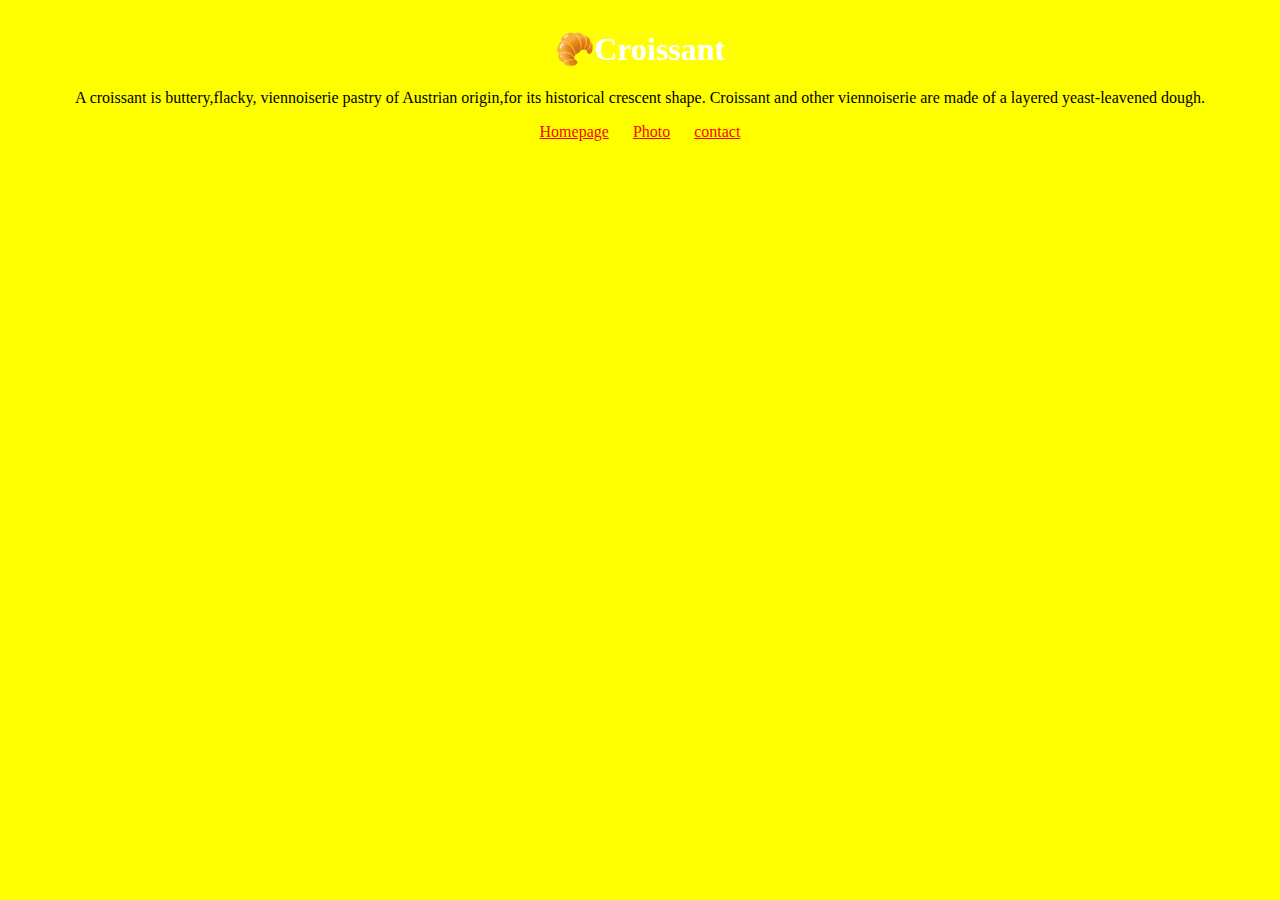
<file: index.html>
<!DOCTYPE html>
<html lang="en">
<head>
    <meta charset="UTF-8">
    <meta name="viewport" content="A tutorial about what is a croissant">
    <link rel="stylesheet" href="css/style.css"/>
    <title>search engine optimization tutorial(SEO)-About Croissants</title>
</head>
<body>
    <h1>🥐Croissant</h1>

   
    <p> A croissant is buttery,flacky, viennoiserie pastry of Austrian origin,for its historical crescent shape.
        Croissant and other viennoiserie are made of a layered yeast-leavened dough.
    </p>
   
   <footer>
   
   
 <a href="/">Homepage</a>
   
   
 <a href="/photo.html"> Photo</a>
  
  <a href="/contact.html"> contact</a>
   </footer>
   
</body>
</html>
</file>
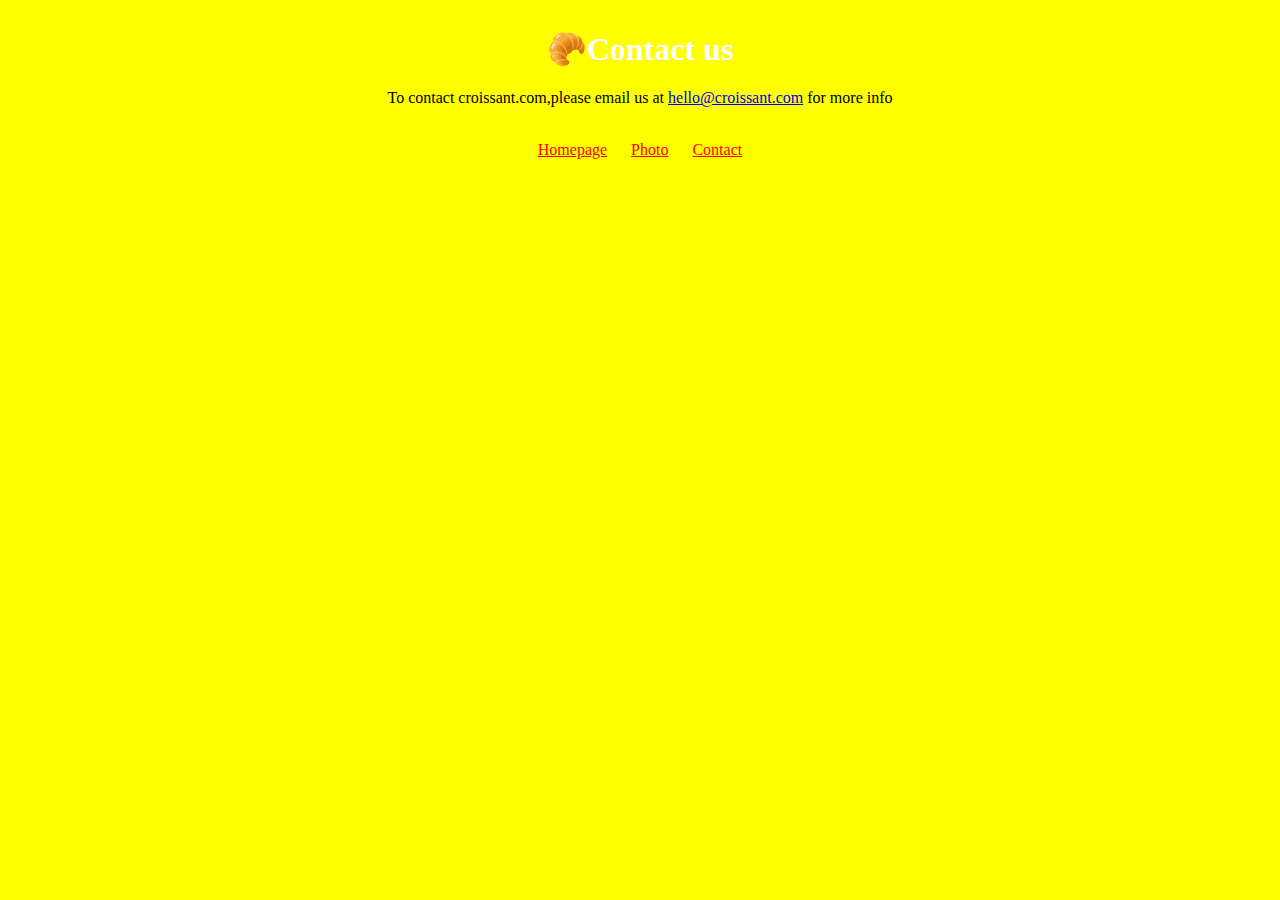
<file: contact.html>
<!DOCTYPE html>
<html lang="en">
<head>
    <meta charset="UTF-8">
    <meta name="viewport" content="contact details">
    <link rel="stylesheet" href="css/style.css"/>

    <title>search engine optimization(SEO)-contact details</title>
</head>
<body>
    <h1>🥐Contact us</h1>
    <p> To contact croissant.com,please email us at 
         <a href="emaito:hello@croissant.com">hello@croissant.com</a> for more info
        </p>
        <br />
        <footer>
    <a href="/">Homepage</a>
    
    
    
    <a href="/photo.html">Photo</a>
    
    
    
    <a href="/contact.html">Contact</a>
        </footer>
    
</body>
</html>
</file>
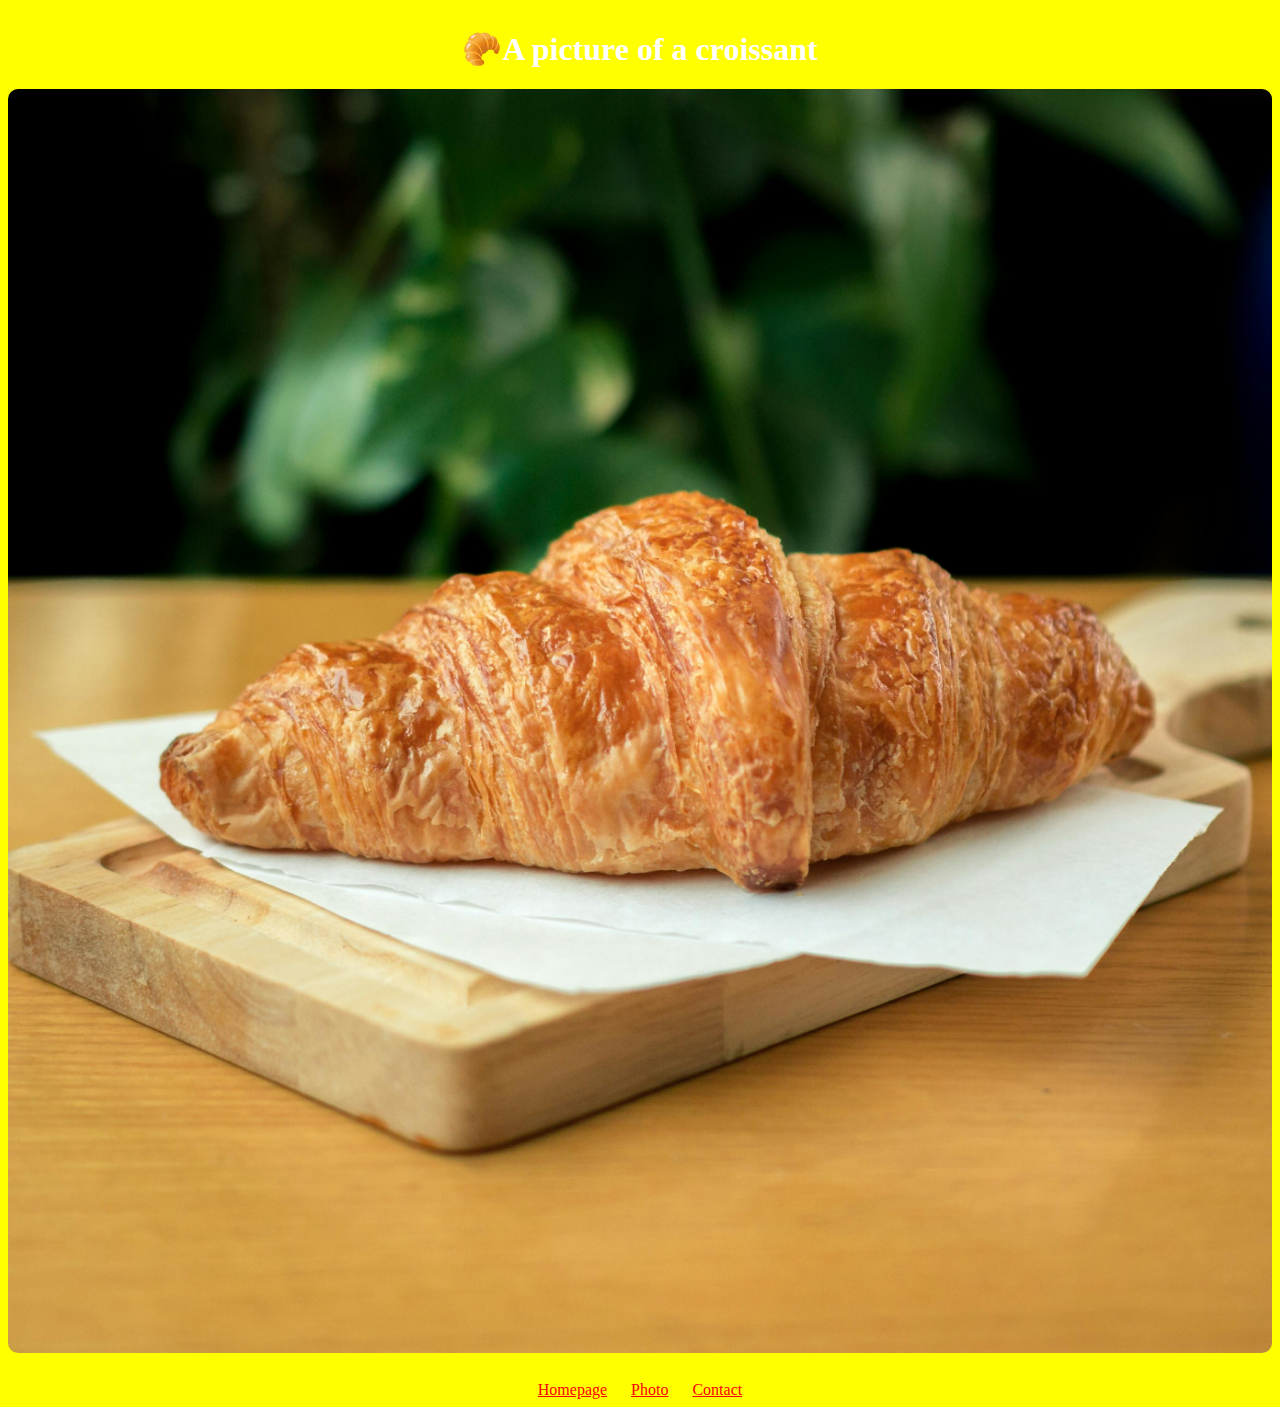
<file: photo.html>
<!DOCTYPE html>
<html lang="en">
<head>
    <meta charset="UTF-8">
    <meta name="viewport" content="croissant image">
     <link rel="stylesheet"href="css/style.css"/>
     
    <title>search engine optimizatiom tutorial(SEO)-croissant photo</title>
</head>
<body>
    <h1>🥐A picture of a croissant</h1>
    <img src="css/images/image.jpg" alt="croissant image">
    <br />

<footer>

<a href="/">Homepage</a>

    
    <a href="/contact.html">Photo</a>

    
    <a href="/contact.html">Contact</a>
</footer>
    
</body>
</html
</file>
<file: css/style.css>
body{
  background-color:yellow;  
  margin-top: 30px;
}
h1{
    text-align: center;
    color: white;
}
footer{
    text-align: center;

    

}
   footer a{
    color:red;
    margin: 0 10px;
   } 
    

img{
    display: block;
    max-width: 100%;
    border-radius:10px;
    justify-content:center;
    margin: 10px auto;
}
P{
    text-align: center;

}
</file>
